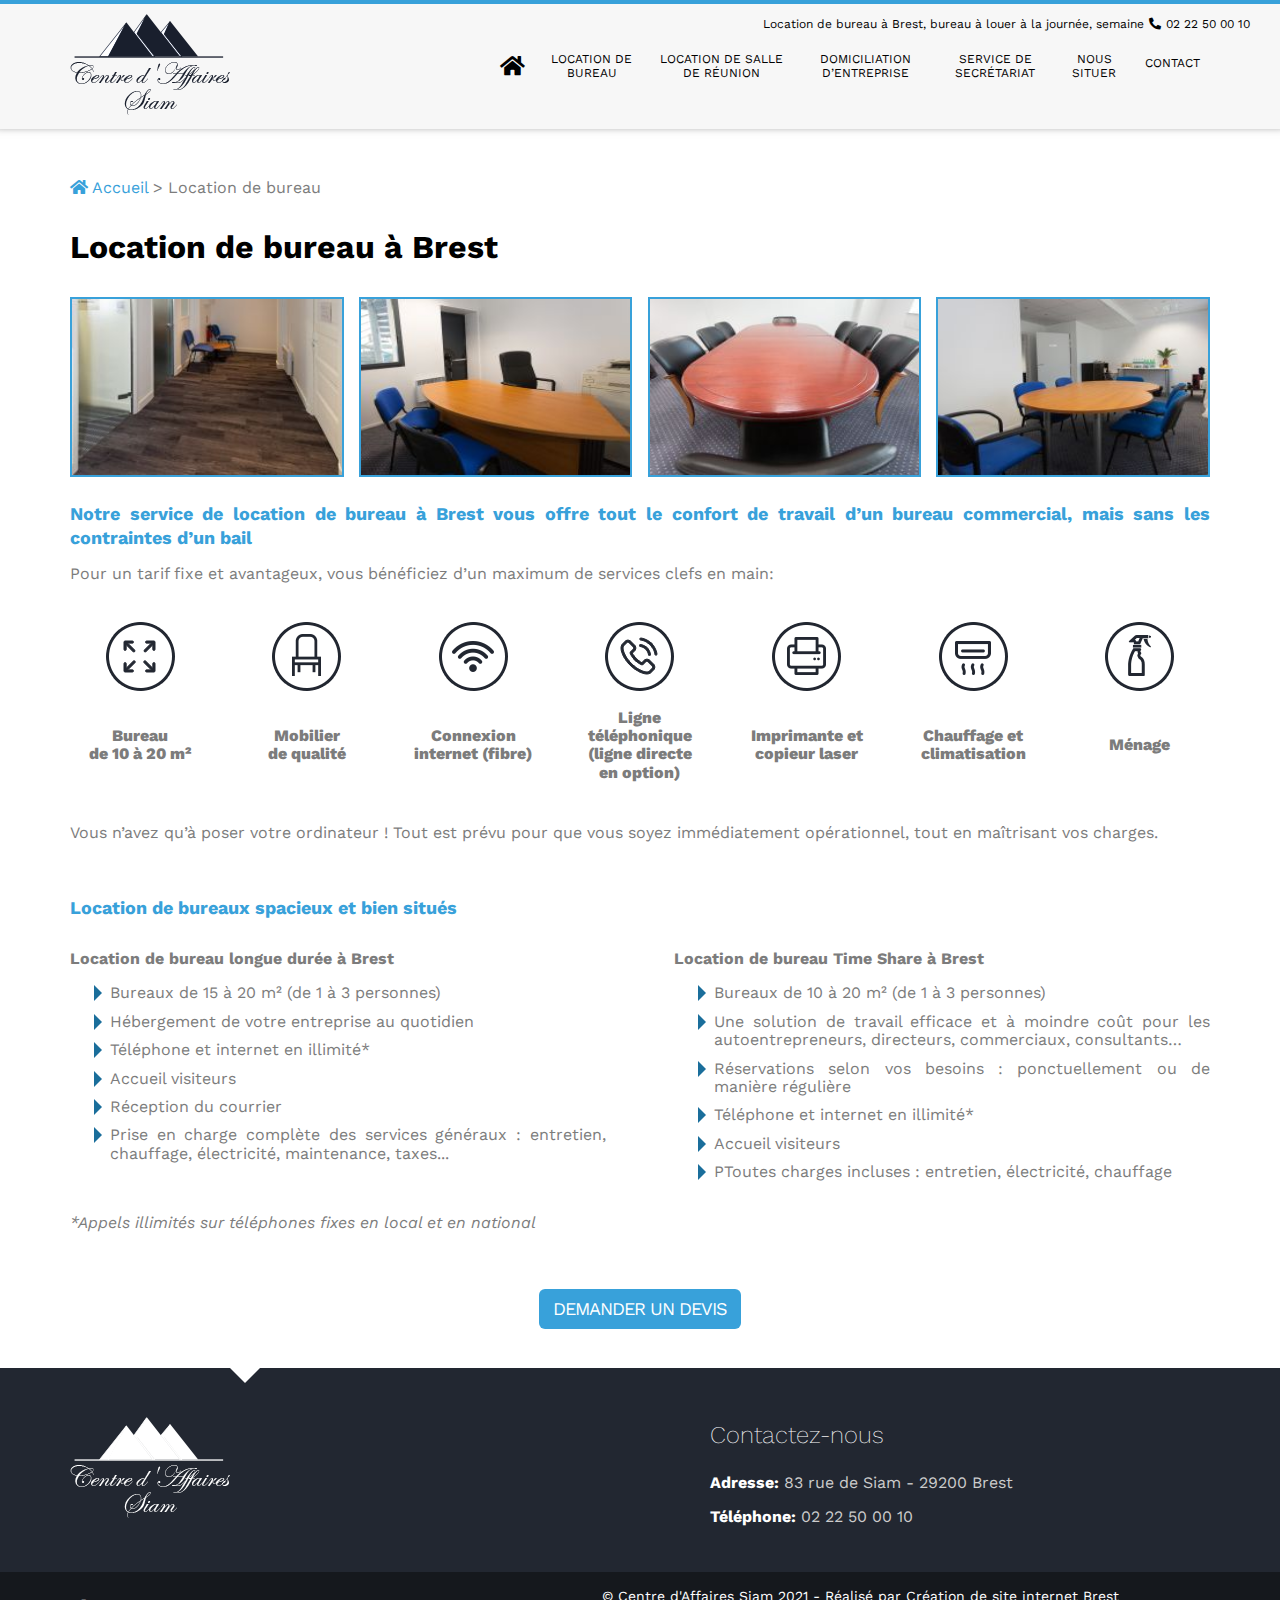
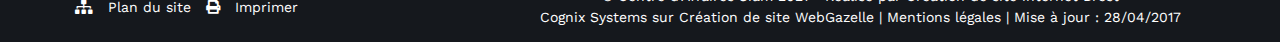
<file: Site/index.html>
<!DOCTYPE html>
<html lang="en">
<head>
    <meta charset="UTF-8">
    <meta http-equiv="X-UA-Compatible" content="IE=edge">
    <meta name="viewport" content="width=device-width, initial-scale=1.0">
    <title> Location de bureau Brest</title>
    <link rel="stylesheet" href="css/style.css">
    <link rel="stylesheet" href="css/normalize.css">
        <!-- Font Awesome Library -->
        <link rel="stylesheet" href="css/all.min.css">
        <!-- Google Fonts -->
        <link rel="preconnect" href="https://fonts.gstatic.com">
        <link rel="stylesheet" href="https://fonts.googleapis.com/css2?family=Work+Sans:wght@200;400;500;600;800&display=swap">
</head>
<body>
    <!-- Start Header -->
    <div class="header">
        <div class="section-text">
            <h4>Location de bureau à Brest, bureau à louer à la journée, semaine</h4>
            <i class="fas fa-phone-alt"></i>
            <span>02 22 50 00 10</span>
        </div>
        <div class="container">
            <div class="logo">
                <img src="images/fort/header_logo.png" alt="image">
            </div>

            <div class="navbar">
                <ul>
                    <li><i class="fas fa-home"></i></li>
                    <li><a href="#">Location de bureau</a></li>
                    <li><a href="#">Location de salle de réunion</a></li>
                    <li><a href="#">Domiciliation d’entreprise</a></li>
                    <li><a href="#">Service de secrétariat</a></li>
                    <li><a href="#">Nous situer</a></li>
                    <li><a href="#">Contact</a></li>
                </ul>
            </div>
            
        </div>
    </div>
    <!-- End Header -->
    <!-- Start Section One  -->
    <div class="section-one">
        <div class="container-other">
        <div class="head">
            <i class="fas fa-home"></i>
            <span>Accueil</span> > Location de bureau
        </div>
        <h1>Location de bureau à Brest</h1>
        <div class="categories">
            <div class="box">
                <img src="images/fort/luxior-hd-12.jpg" alt="luxior 12">
                <div class="overlay">
                    <i class="fas fa-search"></i>
                </div>
            </div>
            <div class="box">
                <img src="images/fort/luxior-hd-11.jpg" alt="luxior 11">
                <div class="overlay">
                    <i class="fas fa-search"></i>
                </div>
            </div>
            <div class="box">
                <img src="images/fort/luxior-hd-2.jpg" alt="luxior 02">
                <div class="overlay">
                    <i class="fas fa-search"></i>
                </div>
            </div>
            <div class="box">
                <img src="images/fort/luxior-hd-10.jpg" alt="luxior 10">
                <div class="overlay">
                    <i class="fas fa-search"></i>
                </div>
            </div>
        </div>
    </div>
    </div>
    <!-- End Section One  -->

    <!-- Start Section Two  -->
    <div class="section-two">
        <div class="container-other">
            <div class="head">
                <h2>Notre service de location de bureau à Brest vous offre tout le confort de travail d’un bureau commercial,
                    mais sans les contraintes d’un bail</h2>
                <p>Pour un tarif fixe et avantageux, vous bénéficiez d’un maximum de services clefs en main:</p>

            </div>
            <div class="services">
                <div class="box-service">
                    <img src="images/services/01.png" alt="service">
                    <p>Bureau <br> de 10 à 20 m²</p>
                </div>
                <div class="box-service">
                    <img src="images/services/02.png" alt="service">
                    <p>Mobilier <br> de qualité</p> 
                </div>  
                <div class="box-service">
                    <img src="images/services/03.png" alt="service">
                    <p>Connexion <br> internet (fibre)</p>
                </div>
                <div class="box-service">
                    <img src="images/services/04.png" alt="service">
                    <p>Ligne téléphonique<br> (ligne directe en option) </p>
                </div>
                <div class="box-service">
                    <img src="images/services/05.png" alt="service">
                    <p>Imprimante et <br> copieur laser</p>
                </div>
                <div class="box-service">
                    <img src="images/services/06.png" alt="service">
                    <p>Chauffage et <br> climatisation</p>
                </div>
                <div class="box-service">
                    <img src="images/services/07.png" alt="service">
                    <p>Ménage</p>
                </div>
            </div>
            <p>Vous n’avez qu’à poser votre ordinateur ! Tout est prévu pour que vous soyez immédiatement opérationnel, tout en maîtrisant vos charges.</p>

        </div>
    </div>
    <!-- End Section Two  -->

    <!-- Start Section Three  -->
    <div class="section-three">
        <div class="container-other">
            <h2>Location de bureaux spacieux et bien situés</h2>
            <div class="features">
                <div class="box-feat">
                    <h3>Location de bureau longue durée à Brest</h3>
                    <ul>
                        <li>Bureaux de 15 à 20 m² (de 1 à 3 personnes)</li>
                        <li>Hébergement de votre entreprise au quotidien</li>
                        <li>Téléphone et internet en illimité*</li>
                        <li>Accueil visiteurs</li>
                        <li>Réception du courrier</li>
                        <li>Prise en charge complète des services généraux : entretien, chauffage, électricité, maintenance, taxes...</li>
                    </ul>
                </div>
                <div class="box-feat">
                    <h3>Location de bureau Time Share à Brest</h3>
                    <ul>
                        <li>Bureaux de 10 à 20 m² (de 1 à 3 personnes)</li>
                        <li>Une solution de travail efficace et à moindre coût pour les autoentrepreneurs, directeurs, commerciaux, consultants…</li>
                        <li>Réservations selon vos besoins : ponctuellement ou de manière régulière</li>
                        <li>Téléphone et internet en illimité*</li>
                        <li>Accueil visiteurs</li>
                        <li>PToutes charges incluses : entretien, électricité, chauffage</li>
                    </ul>
                </div>
            </div>
            <p>*Appels illimités sur téléphones fixes en local et en national</p>
            <div class="button-blue">
                DEMANDER UN DEVIS
            </div>
    </div>
    </div>
    <!-- End Section Three  -->

    <!-- Start Footer -->
    <div class="footer">
        <div class="part-one">
            <div class="container">
                <div class="logo">
                    <img src="images/fort/footer_logo.png" alt="image">
                </div>
                <div class="information">
                    <h3>Contactez-nous</h3>
                    <p><span>Adresse:</span> 83 rue de Siam - 29200 Brest</p>
                    <p><span>Téléphone:</span> 02 22 50 00 10</p>

                </div>

            </div>
        </div>
        <div class="part-two">
            <div class="container">
                
                <div class="left-part">
                    <div class="one">
                        <i class="fas fa-sitemap"></i>
                        <span>Plan du site</span>
                    </div>
                    <div class="two">
                        <i class="fas fa-print"></i>
                        <span>Imprimer</span>
                    </div>

                    </div>
                <div class="right-part">
                    <p>© Centre d'Affaires Siam 2021 - Réalisé par Création de site internet Brest <br> Cognix Systems sur Création de site WebGazelle  | <span>Mentions légales</span> | Mise à jour : 28/04/2017</p>

                
                 </div>
            </div>

        </div>
    </div>
    <!-- End Footer -->

    
</body>
</html>
</file>
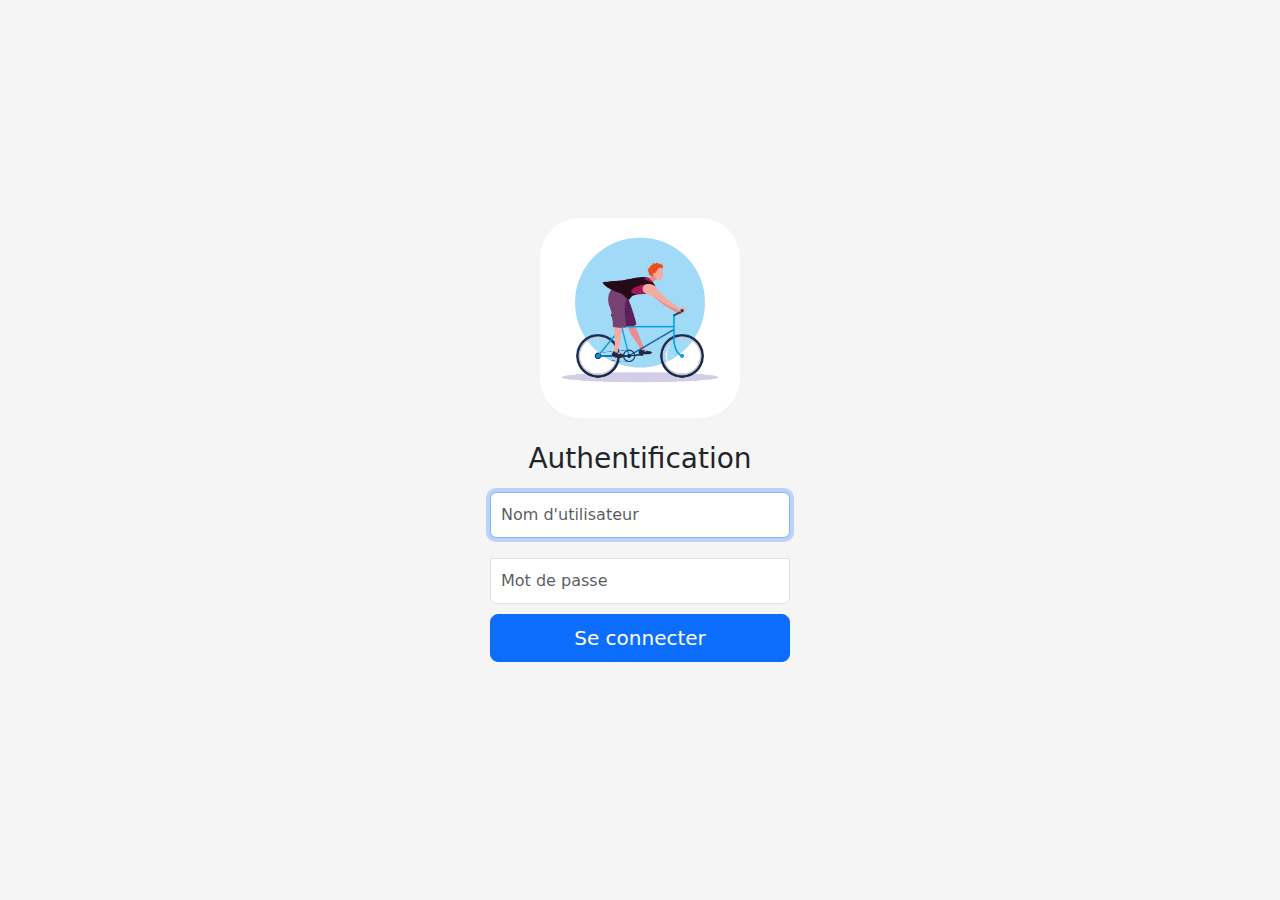
<file: bycicleApp/authentif.html>
<!DOCTYPE html>
<html lang="en">
  <head>
    <meta charset="UTF-8" />
    <meta name="viewport" content="width=device-width, initial-scale=1.0" />
    <title>Suivi de vélo</title>

    <link href="https://cdn.jsdelivr.net/npm/bootstrap@5.0.0-beta2/dist/css/bootstrap.min.css" rel="stylesheet" >
    <style>
      .bd-placeholder-img {
        font-size: 1.125rem;
        text-anchor: middle;
        -webkit-user-select: none;
        -moz-user-select: none;
        user-select: none;
      }

      @media (min-width: 768px) {
        .bd-placeholder-img-lg {
          font-size: 3.5rem;
        }
      }
    </style> 
    <link href="css/signin.css" rel="stylesheet">
    <link rel="stylesheet" href="css/authentif.css" />
  </head>
  <body class="text-center">
    <main class="form-signin">
      <form  id="formClassid">
        <img class="brandimage mb-4" src="images/bycicle.jpg" alt="Image" width="200" height="200">
        <h1 class="h3 mb-3 fw-normal">Authentification</h1>
        <input type="text" id="user" class="form-control mbself" placeholder="Nom d'utilisateur" autocomplete="off" required autofocus>
        <input type="password" id="pass" class="form-control" placeholder="Mot de passe" required>
        <button class="mbself w-100 btn btn-lg btn-primary" type="submit" id="btn">Se connecter</button>

        </div>
      </form>
    </main>

 

    <script src="https://cdn.jsdelivr.net/npm/bootstrap@5.0.0-beta2/dist/js/bootstrap.bundle.min.js" ></script>
    <script src="js/login.js"></script>
  </body>
</html>
</file>
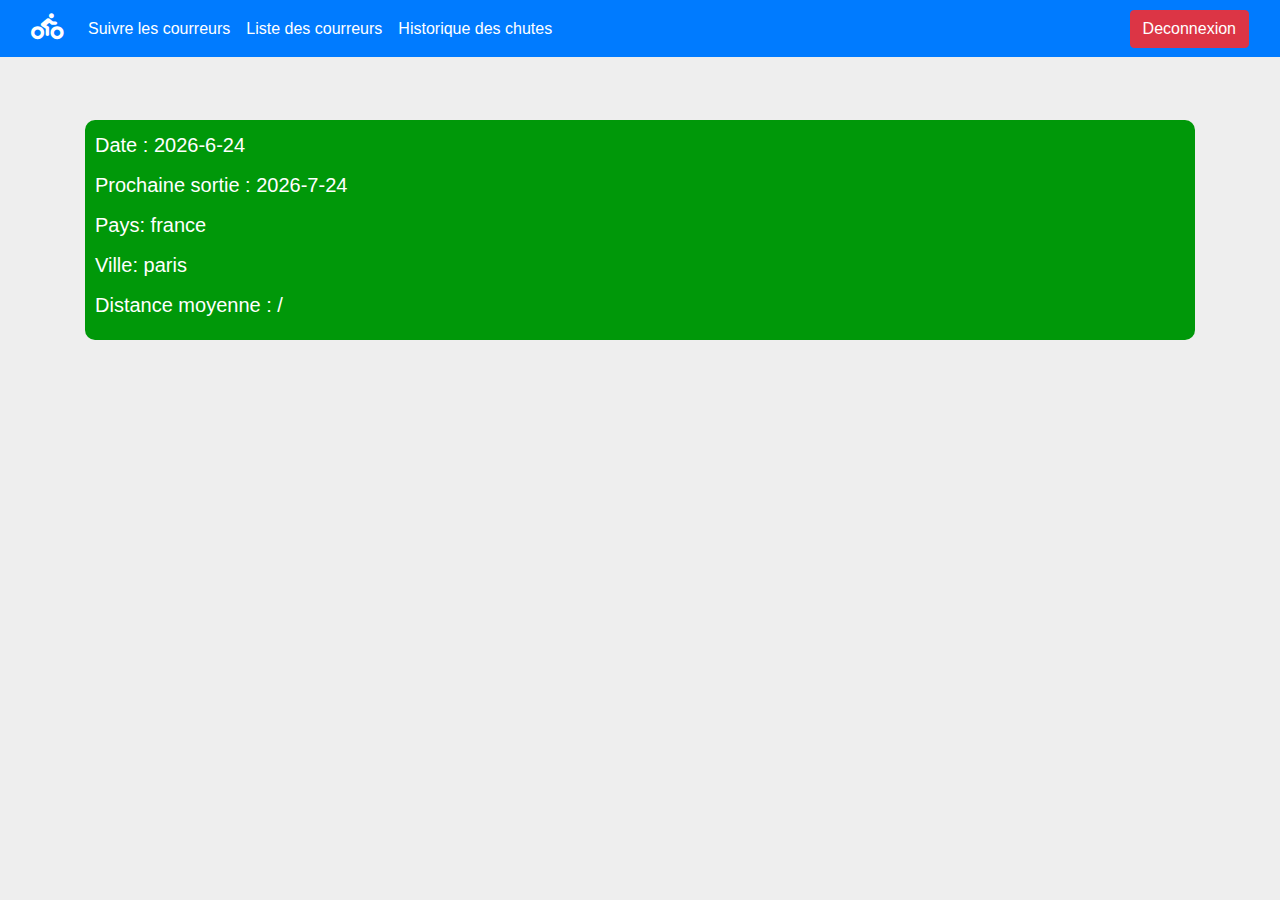
<file: bycicleApp/info.html>
<!DOCTYPE html>
<html lang="en">
    <head>
      <meta charset="UTF-8" />
      <meta name="viewport" content="width=device-width, initial-scale=1.0" />
      <title>Suivi de vélo</title>
        <link rel="stylesheet" href="https://stackpath.bootstrapcdn.com/bootstrap/4.1.0/css/bootstrap.min.css" >
        <link rel="stylesheet" href="https://cdnjs.cloudflare.com/ajax/libs/font-awesome/5.15.3/css/all.min.css"  />
        <link rel="stylesheet" href="css/infometeo.css"/>
        <script src="https://ajax.googleapis.com/ajax/libs/jquery/3.1.0/jquery.min.js"></script>
        <script src="js/info.js"></script>
    </head>
    <style>
        html, body { height: 100% }
    </style>

    <body onload="init()" >
        <nav class="navbar navbar-expand-md navbar-dark fixed-top bg-primary">
            <div class="container-fluid">
              <a class="navbar-brand" href="info.html">
                <i class="fas fa-biking iconbrand"></i>
              </a>
              <button class="navbar-toggler" type="button" data-bs-toggle="collapse" data-bs-target="#navbarCollapse" aria-controls="navbarCollapse" aria-expanded="false" aria-label="Toggle navigation">
                <span class="navbar-toggler-icon"></span>
              </button>
              <div class="collapse navbar-collapse" id="navbarCollapse">
                <ul class="navbar-nav me-auto mb-2 mb-md-0 widthmain">
                  <li class="nav-item">
                    <a class="nav-link active" aria-current="page" href="index.html"">Suivre les courreurs</a>
                  </li>
                  <li class="nav-item active">
                    <a class="nav-link" href="tableuser.html">Liste des courreurs</a>
                  </li>
                  <li class="nav-item active">
                    <a class="nav-link" href="#">Historique des chutes</a>
                  </li>

                </ul>
                <form class="d-flex">
                   <button class="btn btn-danger" type="submit" id="btnlogout">Deconnexion</button>
                </form>
              </div>
            </div>
          </nav>
          <div class="container">
            <div class="row">
              <div class="col">
                <div class="box-info" >
                    <p id="p1"></p>
                    <p id="p2"></p>
                    <p id="p3"></p>
                    <p id="p4"></p>
                    <p id="p5"></p>
                    <p id="p6"></p>
                    <p id="p7"></p>
                  </div>

              </div>
            </div>
          </div>
        
        
     
    <script src="https://cdn.jsdelivr.net/npm/bootstrap@5.0.0-beta2/dist/js/bootstrap.bundle.min.js"></script>  
    <script src="js/logout.js"></script> 
    </body>
</html>
</file>
<file: Site/css/style.css>
:root {
  --main-text-color: #7c7c7c;
}

* {
  box-sizing: border-box;
}

body {
  font-family: "Work Sans", sans-serif;
}
.container {
  padding-left: 15px;
  padding-right: 15px;
  margin-left: auto;
  margin-right: auto;
  display: flex;
  justify-content: space-between;
  align-items: center;
}
.container-other {
  padding-left: 15px;
  padding-right: 15px;
  margin-left: auto;
  margin-right: auto;
}
/* Medium */
@media (min-width: 992px) {
  .container {
    width: 970px;
  }
  .container-other {
    width: 970px;
  }
}
/* Large */
@media (min-width: 1200px) {
  .container {
    width: 1170px;
  }
  .container-other {
    width: 1170px;
  }
}
/* Start Header */

.header {
  width: 100%;
  min-height: 125px;
  background-color: #f7f7f7;
  border-top: 4px solid #38a1da;
  box-shadow: 0px -13px 11px 7px #000;
  position: relative;
}
.header .section-text {
  position: absolute;
  top: 10px;
  right: 30px;
}
.header .section-text h4 {
  font-size: 12px;
  font-weight: 400;
  display: inline;
}
.header .section-text i {
  font-size: 12px;
}
.header .section-text i:hover {
  color: #38a1da;
  cursor: pointer;
}
.header .section-text span {
  font-size: 12px;
  font-weight: 400;
}
.header .section-text span:hover {
  color: #38a1da;
  cursor: pointer;
}
.header .logo {
  width: 100px;
}
.header .logo img {
  padding-top: 10px;
  padding-bottom: 10px;
  cursor: pointer;
  transition: 0.3s;
}
.header .logo img:hover {
  padding-left: 10px;
}
.header .navbar {
  width: 725px;
}
.header .navbar ul {
  list-style: none;
  margin: 0px;
  padding: 0px;
  display: flex;
  justify-content: space-between;
  align-items: center;
}
.header .navbar ul li {
  margin-left: 5px;
  text-align: center;
  font-size: 12px;
  text-transform: uppercase;
  padding: 10px;
  font-weight: 400;
  min-height: 40px;
}
.header .navbar ul li:hover {
  border-radius: 5px 5px 5px 5px;
  background-color: #38a1da;
  color: #ffffff;
}

.header .navbar ul li i {
  font-size: 22px;
  cursor: pointer;
}
.header .navbar ul li a {
  text-decoration: none;
  color: #000;
}
.header .navbar ul li:hover a:hover {
  color: #ffffff;
}
/* End Header */

/* Start Section One */
.section-one {
  padding-top: 50px;
  padding-bottom: 5px;
}
.section-one .head {
  color: var(--main-text-color);
}
.section-one .head i {
  color: #38a1da;
}
.section-one .head span {
  color: #38a1da;
}
.section-one h1 {
  padding: 10px 0;
}
.section-one .categories {
  display: flex;
  justify-content: space-between;
  width: 100%;
}
.section-one .categories .box {
  position: relative;
  width: 24%;
  height: 180px;
  border: 2px solid #38a1da;
}
.section-one .categories .box img {
  width: 100%;
  height: 100%;
}
.section-one .categories .box .overlay {
  position: absolute;
  top: 0px;
  left: 0px;
  background-color: #000;
  width: 100%;
  height: 100%;
  opacity: 0;
  transition: 0.3s;
  cursor: pointer;
}
.section-one .categories .box .overlay:hover {
  opacity: 0.5;
}
.section-one .categories .box .overlay i {
  position: absolute;
  top: 50%;
  left: 50%;
  transform: translate(-50%, -50%);
  color: #ffffff;
  font-size: 56px;
}
/* End Section One */

/* Start Section Two */
.section-two {
  padding-top: 5px;
  padding-bottom: 20px;
}
.section-two .head h2 {
  color: #38a1da;
  font-size: 18px;
  line-height: 1.3;
  text-align: justify;
}
.section-two .head p {
  color: var(--main-text-color);
  font-size: 16px;
}
.section-two .services {
  padding-top: 10px;
  padding-bottom: 10px;
  width: 100%;
  display: flex;
  justify-content: space-between;
}
.section-two .services .box-service {
  padding-top: 10px;
  display: flex;
  flex-wrap: wrap;
  justify-content: center;
  width: calc((100% / 7) - 2%);
}
.section-two .services .box-service img {
  width: 73px;
  height: 73px;
}
.section-two .services .box-service p {
  text-align: center;
  font-weight: 800;
  width: 120px;
}
.section-two p {
  color: var(--main-text-color);
  font-size: 16px;
}
/* End Section Two */

/* Start Section Three */
.section-three {
  padding-top: 5px;
  padding-bottom: 20px;
  position: relative;
}
.section-three h2 {
  color: #38a1da;
  font-size: 18px;
  text-align: justify;
}
.section-three .features {
  display: flex;
  justify-content: space-between;
  width: 100%;
}
.section-three .features .box-feat {
  width: calc((100% / 2) - 3%);
}
.section-three .features .box-feat h3 {
  font-size: 16px;
  color: var(--main-text-color);
}
.section-three .features .box-feat ul {
  list-style: none;
}
.section-three .features .box-feat ul li {
  color: var(--main-text-color);
  font-size: 16px;
  margin-top: 10px;
  text-align: justify;
  position: relative;
}
.section-three .features .box-feat ul li::before {
  content: "";
  position: absolute;
  top: 1px;
  left: -16px;
  width: 0px;
  height: 0px;
  border-width: 8px;
  border-color: transparent transparent transparent #1a6e9b;
  border-style: solid;
}
.section-three p {
  color: var(--main-text-color);
  font-size: 16px;
  font-style: italic;
}
.section-three .button-blue {
  position: absolute;
  top: 410px;
  left: 50%;
  transform: translate(-50%);
  width: 202px;
  height: 40px;
  font-size: 18px;
  color: #ffffff;
  border-radius: 6px 6px 6px 6px;
  background-color: #38a1da;
  text-align: center;
  padding: 10px;
  letter-spacing: -1px;
  cursor: pointer;
}
/* End Section Three */

/* Start Footer  */
.footer {
  margin-top: 100px;
}
.footer .part-one {
  background-color: #222731;
  width: 100%;
  position: relative;
  padding-top: 30px;
  padding-bottom: 30px;
}
.footer .part-one::before {
  content: "";
  position: absolute;
  top: 0px;
  left: 18%;
  border-style: solid;
  border-width: 15px;
  border-color: #ffffff transparent transparent transparent;
}
.footer .part-one .logo {
  width: 100px;
}
.footer .part-one .logo img {
  padding-top: 10px;
  padding-bottom: 10px;
  cursor: pointer;
  transition: 0.3s;
}
.footer .part-one .logo img:hover {
  padding-left: 10px;
}
.footer .part-one .information {
  width: 500px;
}
.footer .part-one .information h3 {
  font-size: 24px;
  color: #ffff;
  font-weight: 200;
}
.footer .part-one .information p {
  color: #cccccc;
  font-size: 16px;
}
.footer .part-one .information p:last-of-type {
  padding-top: 0px;
}
.footer .part-one .information p span {
  font-weight: bold;
  color: #fff;
}
.footer .part-two {
  background-color: #15181d;
  width: 100%;
}
.footer .part-two .left-part {
  width: 300px;
}
.footer .part-two .left-part .one,
.footer .part-two .left-part .two {
  display: inline-block;
  cursor: pointer;
  color: #fff;
}
.footer .part-two .left-part .one:hover {
  color: #38a1da;
}
.footer .part-two .left-part .two:hover {
  color: #38a1da;
}
.footer .part-two .left-part .one i,
.footer .part-two .left-part .two i {
  font-size: 14px;
  padding: 5px;
}
.footer .part-two .left-part .one span,
.footer .part-two .left-part .two span {
  font-size: 14px;
  padding: 5px;
}
.footer .part-two .right-part {
  width: 700px;
}
.footer .part-two .right-part p {
  font-size: 14px;
  color: #fff;
  letter-spacing: 0px;
  text-align: center;
  line-height: 1.5;
}
.footer .part-two .right-part p span {
  font-size: 14px;
  color: #fff;
}

/* End Footer  */
</file>
<file: bycicleApp/css/signin.css>
html,
body {
  height: 100%;
}

body {
  display: flex;
  align-items: center;
  padding-top: 40px;
  padding-bottom: 40px;
  background-color: #f5f5f5;
}

.form-signin {
  width: 100%;
  max-width: 330px;
  padding: 15px;
  margin: auto;
}
.form-signin .checkbox {
  font-weight: 400;
}
.form-signin .form-control {
  position: relative;
  box-sizing: border-box;
  height: auto;
  padding: 10px;
  font-size: 16px;
}
.form-signin .form-control:focus {
  z-index: 2;
}
.form-signin input[type="email"] {
  margin-bottom: -1px;
  border-bottom-right-radius: 0;
  border-bottom-left-radius: 0;
}
.form-signin input[type="password"] {
  margin-bottom: 10px;
  border-top-left-radius: 0;
  border-top-right-radius: 0;
}
</file>
<file: bycicleApp/css/authentif.css>
.mbself {
  margin-bottom: 20px;
}
.brandimage {
  border-radius: 20%;
}
</file>
<file: bycicleApp/css/infometeo.css>
body {
  background-color: #eee;
}

.iconbrand {
  font-size: 26px;
  font-weight: bold;
}

.widthmain {
  width: 100%;
}

.box-info {
  margin-top: 120px;
  background-color: #009809;
  color: #fff;
  border-radius: 10px;
  padding: 10px;
}

.box-info p {
  font-size: 20px;
  margin-bottom: 10px;
}
</file>
